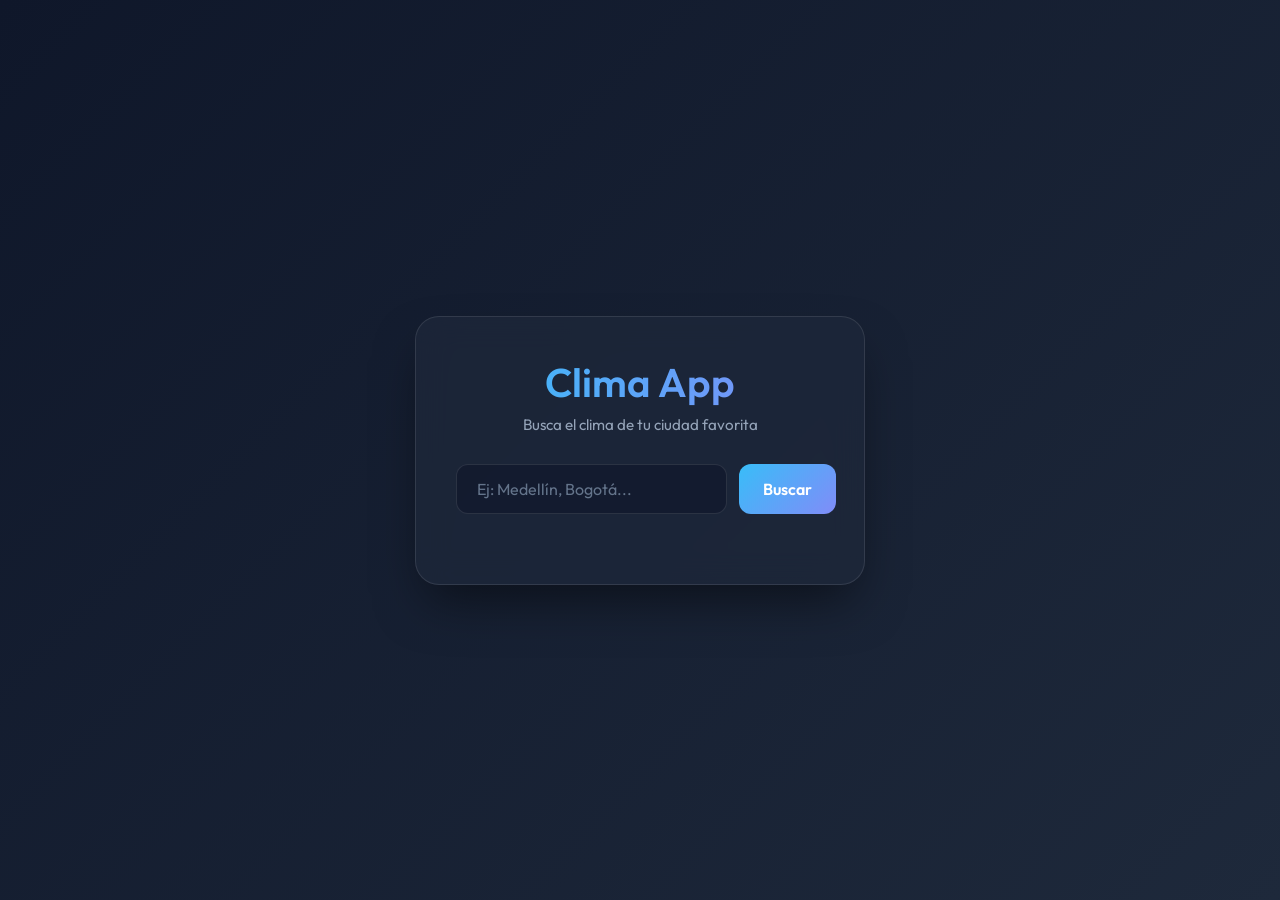
<file: Buscador_de_clima/index.html>
<!DOCTYPE html>
<html lang="es">
<head>
    <meta charset="UTF-8">
    <meta name="viewport" content="width=device-width, initial-scale=1.0">
    <title>Buscador de Clima</title>
    <meta name="description" content="Una aplicación web premium para buscar el clima de tus ciudades favoritas.">
    <link rel="stylesheet" href="style.css">
    <link href="https://fonts.googleapis.com/css2?family=Outfit:wght@300;400;600&display=swap" rel="stylesheet">
</head>
<body>
    <div class="weather-app">
        <header>
            <h1>Clima App</h1>
            <p>Busca el clima de tu ciudad favorita</p>
        </header>
        
        <main>
            <div class="search-box">
                <input type="text" id="cityInput" placeholder="Ej: Medellín, Bogotá..." aria-label="Nombre de la ciudad">
                <button id="searchBtn">Buscar</button>
            </div>
            
            <div id="weatherResult" class="weather-result hidden">
                <div class="weather-icon" id="weatherIcon"></div>
                <h2 id="cityName">Ciudad</h2>
                <div class="temperature">
                    <span id="tempValue">--</span><span class="celsius">°C</span>
                </div>
                <p id="weatherDescription" class="description">Descripción</p>
            </div>

            <div id="loading" class="hidden">
                <div class="spinner"></div>
                <p>Buscando...</p>
            </div>

            <div id="errorMessage" class="error-message hidden">
                <p>No se encontró la ciudad. Revisa el nombre e intenta de nuevo.</p>
            </div>
        </main>
    </div>

    <script src="script.js"></script>
</body>
</html>
</file>
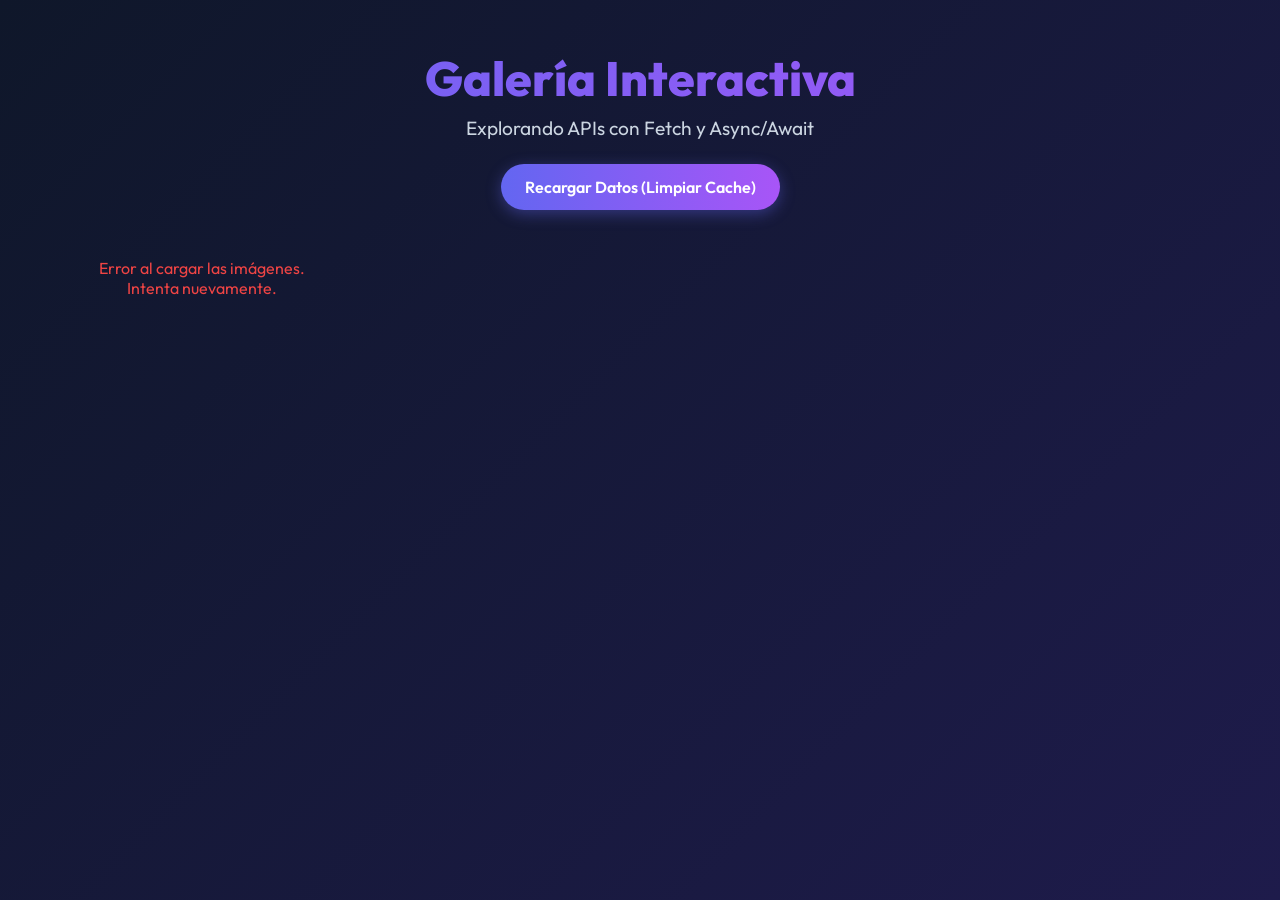
<file: Galeria_de_imagenes/index.html>
<!DOCTYPE html>
<html lang="es">
<head>
    <meta charset="UTF-8">
    <meta name="viewport" content="width=device-width, initial-scale=1.0">
    <!-- Título y meta descripción para SEO -->
    <title>Galería de Imágenes Dinámica</title>
    <meta name="description" content="Taller de programación web: Galería interactiva usando Fetch, Async/Await y LocalStorage.">
    <!-- Fuente moderna de Google Fonts -->
    <link href="https://fonts.googleapis.com/css2?family=Outfit:wght@400;600;800&display=swap" rel="stylesheet">
    <link rel="stylesheet" href="./styles.css">
</head>
<body>
    <header class="header">
        <h1>Galería Interactiva</h1>
        <p>Explorando APIs con Fetch y Async/Await</p>
        <!-- Botón para forzar la recarga desde la API (útil para explicar localStorage) -->
        <button id="btn-reload" class="btn">Recargar Datos (Limpiar Cache)</button>
    </header>

    <main class="container">
        <!-- Indicador de carga -->
        <div id="loader" class="loader">Cargando imágenes...</div>
        <!-- Contenedor donde se insertarán las tarjetas mediante JavaScript -->
        <div id="gallery" class="gallery-grid"></div>
    </main>

    <script src="./script.js"></script>
</body>
</html>
</file>
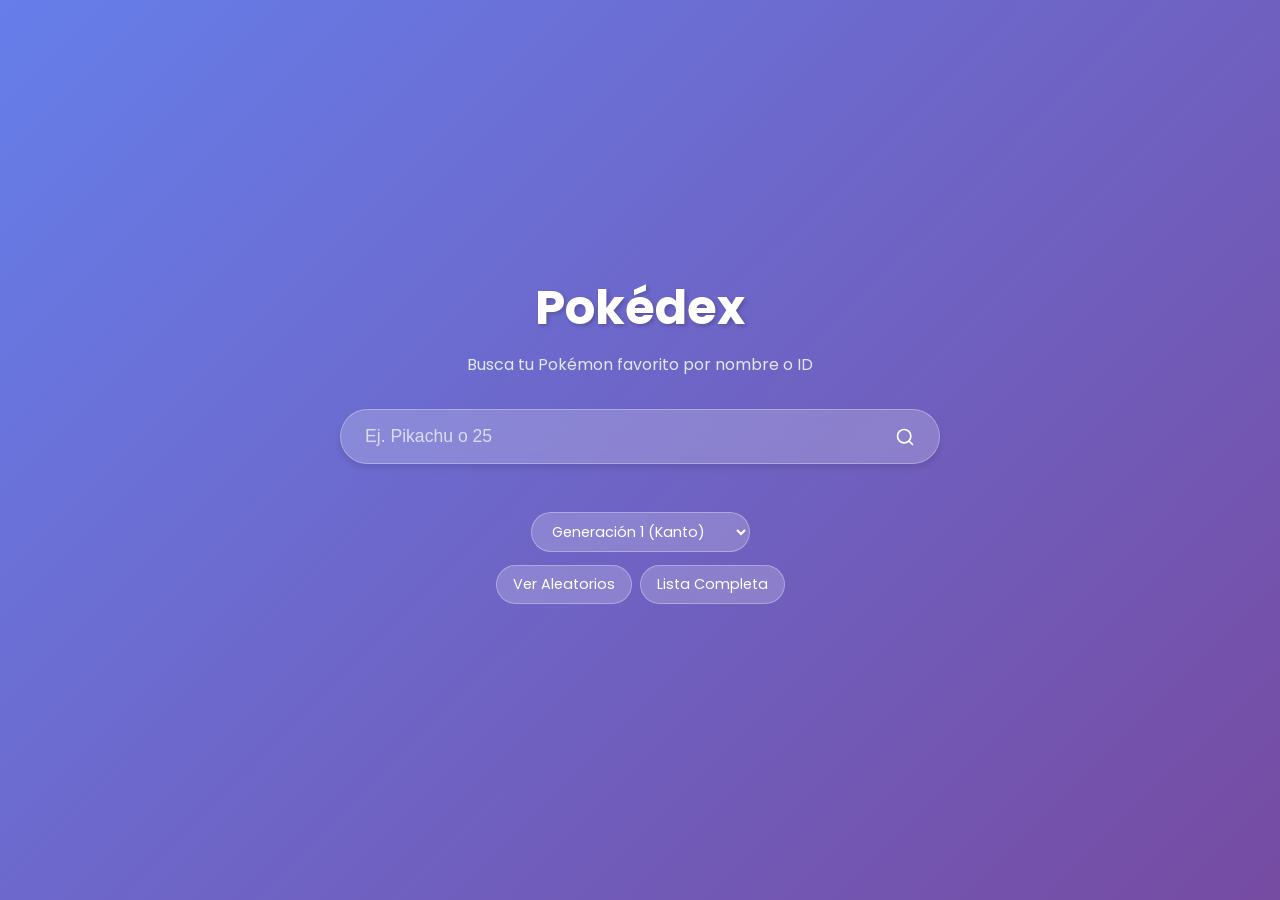
<file: Pokedex/index.html>
<!DOCTYPE html>
<html lang="es">
<head>
    <meta charset="UTF-8">
    <meta name="viewport" content="width=device-width, initial-scale=1.0">
    <title>Pokédex Moderna</title>
    <link href="https://fonts.googleapis.com/css2?family=Poppins:wght@300;400;600;700&display=swap" rel="stylesheet">
    <link rel="stylesheet" href="style.css">
</head>
<body>
    <div class="container">
        <header>
            <h1>Pokédex</h1>
            <p>Busca tu Pokémon favorito por nombre o ID</p>
        </header>

        <main>
            <form id="search-form" class="search-section">
                <input type="text" id="pokemon-input" placeholder="Ej. Pikachu o 25" autocomplete="off" required>
                <button type="submit" id="search-btn">
                    <svg xmlns="http://www.w3.org/2000/svg" width="20" height="20" viewBox="0 0 24 24" fill="none" stroke="currentColor" stroke-width="2" stroke-linecap="round" stroke-linejoin="round"><circle cx="11" cy="11" r="8"></circle><line x1="21" y1="21" x2="16.65" y2="16.65"></line></svg>
                </button>
            </form>

            <div class="history-section" id="history-container">
                <!-- Los botones de historial se generarán aquí con JavaScript -->
            </div>

            <div class="generation-section">
                <select id="gen-select">
                    <option value="1">Generación 1 (Kanto)</option>
                    <option value="2">Generación 2 (Johto)</option>
                    <option value="3">Generación 3 (Hoenn)</option>
                    <option value="4">Generación 4 (Sinnoh)</option>
                    <option value="5">Generación 5 (Unova)</option>
                    <option value="6">Generación 6 (Kalos)</option>
                    <option value="7">Generación 7 (Alola)</option>
                    <option value="8">Generación 8 (Galar)</option>
                    <option value="9">Generación 9 (Paldea)</option>
                </select>
                <div class="gen-buttons">
                    <button type="button" id="gen-search-btn">Ver Aleatorios</button>
                    <button type="button" id="gen-list-btn">Lista Completa</button>
                </div>
            </div>

            <div id="generation-results" class="gen-grid hidden">
                <!-- Mini cards de la generación se renderizarán aquí -->
            </div>
            
            <div id="generation-list-container" class="list-container hidden">
                <!-- Lista completa de Pokémon se renderizará aquí -->
            </div>

            <div id="loading" class="hidden">
                <div class="spinner"></div>
                <p>Buscando...</p>
            </div>

            <div id="error-message" class="error hidden">
                <p>Pokémon no encontrado. Intenta de nuevo.</p>
            </div>

            <div id="pokedex-card" class="card hidden">
                <!-- La información del Pokémon se renderizará aquí -->
            </div>
        </main>
    </div>

    <script src="app.js"></script>
</body>
</html>
</file>
<file: Buscador_de_clima/style.css>
/* Reset and Typography */
* {
    margin: 0;
    padding: 0;
    box-sizing: border-box;
    font-family: 'Outfit', sans-serif;
}

body {
    background: linear-gradient(135deg, #0f172a 0%, #1e293b 100%);
    color: #f8fafc;
    min-height: 100vh;
    display: flex;
    justify-content: center;
    align-items: center;
    padding: 20px;
}

/* Main App Container */
.weather-app {
    background: rgba(30, 41, 59, 0.7);
    backdrop-filter: blur(16px);
    -webkit-backdrop-filter: blur(16px);
    border: 1px solid rgba(255, 255, 255, 0.1);
    border-radius: 24px;
    padding: 40px;
    width: 100%;
    max-width: 450px;
    box-shadow: 0 25px 50px -12px rgba(0, 0, 0, 0.5);
    transition: transform 0.4s ease;
}

.weather-app:hover {
    transform: translateY(-5px);
}

/* Header Styles */
header {
    text-align: center;
    margin-bottom: 30px;
}

header h1 {
    font-size: 2.5rem;
    font-weight: 600;
    margin-bottom: 8px;
    background: linear-gradient(to right, #38bdf8, #818cf8);
    -webkit-background-clip: text;
    -webkit-text-fill-color: transparent;
}

header p {
    color: #94a3b8;
    font-size: 0.95rem;
}

/* Search Box Styles */
.search-box {
    display: flex;
    gap: 12px;
    margin-bottom: 30px;
}

#cityInput {
    flex: 1;
    padding: 14px 20px;
    border-radius: 12px;
    border: 1px solid rgba(255, 255, 255, 0.1);
    background: rgba(15, 23, 42, 0.6);
    color: white;
    font-size: 1rem;
    outline: none;
    transition: all 0.3s ease;
}

#cityInput::placeholder {
    color: #64748b;
}

#cityInput:focus {
    border-color: #38bdf8;
    box-shadow: 0 0 0 3px rgba(56, 189, 248, 0.2);
}

#searchBtn {
    padding: 14px 24px;
    border-radius: 12px;
    border: none;
    background: linear-gradient(135deg, #38bdf8 0%, #818cf8 100%);
    color: white;
    font-weight: 600;
    font-size: 1rem;
    cursor: pointer;
    transition: all 0.3s ease;
}

#searchBtn:hover {
    box-shadow: 0 10px 15px -3px rgba(56, 189, 248, 0.4);
    transform: translateY(-2px);
}

#searchBtn:active {
    transform: translateY(0);
}

/* Weather Result Styles */
.weather-result {
    text-align: center;
    padding: 30px 20px;
    background: rgba(15, 23, 42, 0.4);
    border-radius: 20px;
    border: 1px solid rgba(255, 255, 255, 0.05);
    animation: fadeIn 0.5s ease;
}

@keyframes fadeIn {
    from { opacity: 0; transform: translateY(10px); }
    to { opacity: 1; transform: translateY(0); }
}

.weather-result.hidden {
    display: none;
}

#cityName {
    font-size: 2rem;
    font-weight: 600;
    margin-bottom: 10px;
}

.temperature {
    font-size: 4.5rem;
    font-weight: 600;
    margin: 10px 0;
    display: flex;
    justify-content: center;
    align-items: flex-start;
}

.celsius {
    font-size: 1.5rem;
    margin-top: 15px;
    color: #38bdf8;
}

.description {
    font-size: 1.1rem;
    color: #cbd5e1;
    text-transform: capitalize;
}

.weather-icon img {
    width: 120px;
    height: 120px;
    filter: drop-shadow(0 4px 10px rgba(0, 0, 0, 0.4));
    margin-top: -15px;
}

/* Error Message */
.error-message {
    text-align: center;
    color: #ef4444;
    background: rgba(239, 68, 68, 0.1);
    border: 1px solid rgba(239, 68, 68, 0.2);
    padding: 15px;
    border-radius: 12px;
    animation: fadeIn 0.3s ease;
}

.error-message.hidden {
    display: none;
}

/* Loading State */
#loading {
    text-align: center;
    color: #94a3b8;
    padding: 20px;
}

#loading.hidden {
    display: none;
}

.spinner {
    width: 40px;
    height: 40px;
    border: 4px solid rgba(255, 255, 255, 0.1);
    border-left-color: #38bdf8;
    border-radius: 50%;
    animation: spin 1s linear infinite;
    margin: 0 auto 15px;
}

@keyframes spin {
    to { transform: rotate(360deg); }
}
</file>
<file: Galeria_de_imagenes/styles.css>
/* Variables CSS para facilitar el diseño y mantenimiento */
:root {
    --primary-color: #6366f1; /* Índigo vibrante */
    --secondary-color: #a855f7; /* Púrpura */
    --bg-gradient: linear-gradient(135deg, #0f172a 0%, #1e1b4b 100%);
    --card-bg: rgba(255, 255, 255, 0.05); /* Efecto Glassmorphism */
    --card-border: rgba(255, 255, 255, 0.1);
    --text-main: #f8fafc;
    --text-muted: #cbd5e1;
    --transition: all 0.3s ease;
}

/* Reset básico */
* {
    margin: 0;
    padding: 0;
    box-sizing: border-box;
}

body {
    font-family: 'Outfit', sans-serif;
    background: var(--bg-gradient);
    color: var(--text-main);
    min-height: 100vh;
    display: flex;
    flex-direction: column;
    align-items: center;
}

/* Encabezado */
.header {
    text-align: center;
    padding: 3rem 1rem;
    width: 100%;
}

.header h1 {
    font-size: 3rem;
    font-weight: 800;
    background: linear-gradient(to right, var(--primary-color), var(--secondary-color));
    -webkit-background-clip: text;
    -webkit-text-fill-color: transparent;
    margin-bottom: 0.5rem;
}

.header p {
    color: var(--text-muted);
    font-size: 1.2rem;
    margin-bottom: 1.5rem;
}

/* Botón estilizado */
.btn {
    background: linear-gradient(to right, var(--primary-color), var(--secondary-color));
    color: white;
    border: none;
    padding: 0.8rem 1.5rem;
    font-size: 1rem;
    font-weight: 600;
    font-family: inherit;
    border-radius: 50px;
    cursor: pointer;
    transition: var(--transition);
    box-shadow: 0 4px 15px rgba(99, 102, 241, 0.4);
}

.btn:hover {
    transform: translateY(-2px);
    box-shadow: 0 6px 20px rgba(99, 102, 241, 0.6);
}

.btn:active {
    transform: translateY(0);
}

/* Contenedor principal */
.container {
    width: 100%;
    max-width: 1200px;
    padding: 0 2rem 4rem 2rem;
}

/* Loader */
.loader {
    text-align: center;
    font-size: 1.5rem;
    color: var(--secondary-color);
    margin-top: 2rem;
    animation: pulse 1.5s infinite;
}

@keyframes pulse {
    0% { opacity: 0.5; }
    50% { opacity: 1; }
    100% { opacity: 0.5; }
}

.hidden {
    display: none !important;
}

/* Grid de la Galería usando CSS Grid */
.gallery-grid {
    display: grid;
    grid-template-columns: repeat(auto-fill, minmax(250px, 1fr));
    gap: 2rem;
}

/* Estilos de la Tarjeta (Card) con Glassmorphism */
.card {
    background: var(--card-bg);
    border: 1px solid var(--card-border);
    border-radius: 16px;
    overflow: hidden;
    backdrop-filter: blur(10px);
    -webkit-backdrop-filter: blur(10px);
    box-shadow: 0 4px 30px rgba(0, 0, 0, 0.1);
    transition: var(--transition);
    display: flex;
    flex-direction: column;
}

/* Micro-animación al hacer hover en la tarjeta */
.card:hover {
    transform: translateY(-10px);
    border-color: rgba(255, 255, 255, 0.3);
    box-shadow: 0 10px 40px rgba(0, 0, 0, 0.3);
}

.card img {
    width: 100%;
    height: 250px;
    object-fit: cover;
    transition: var(--transition);
}

.card:hover img {
    transform: scale(1.05);
}

.card-content {
    padding: 1.5rem;
    flex-grow: 1;
    display: flex;
    flex-direction: column;
    justify-content: center;
}

.card-title {
    font-size: 1.1rem;
    font-weight: 600;
    text-transform: capitalize;
    line-height: 1.4;
    color: var(--text-main);
}
</file>
<file: Pokedex/style.css>
/* style.css */
:root {
    --bg-gradient: linear-gradient(135deg, #667eea 0%, #764ba2 100%);
    --card-bg: rgba(255, 255, 255, 0.15);
    --card-border: rgba(255, 255, 255, 0.3);
    --text-primary: #ffffff;
    --text-secondary: #e2e8f0;
    
    /* Colores oficiales de los tipos de Pokémon */
    --type-normal: #A8A77A;
    --type-fire: #EE8130;
    --type-water: #6390F0;
    --type-electric: #F7D02C;
    --type-grass: #7AC74C;
    --type-ice: #96D9D6;
    --type-fighting: #C22E28;
    --type-poison: #A33EA1;
    --type-ground: #E2BF65;
    --type-flying: #A98FF3;
    --type-psychic: #F95587;
    --type-bug: #A6B91A;
    --type-rock: #B6A136;
    --type-ghost: #735797;
    --type-dragon: #6F35FC;
    --type-dark: #705746;
    --type-steel: #B7B7CE;
    --type-fairy: #D685AD;
}

* {
    margin: 0;
    padding: 0;
    box-sizing: border-box;
}

body {
    font-family: 'Poppins', sans-serif;
    background: var(--bg-gradient);
    background-attachment: fixed;
    color: var(--text-primary);
    min-height: 100vh;
    display: flex;
    justify-content: center;
    align-items: center;
    padding: 2rem;
}

.container {
    width: 100%;
    max-width: 600px;
    display: flex;
    flex-direction: column;
    gap: 2rem;
}

header {
    text-align: center;
}

header h1 {
    font-size: 3rem;
    font-weight: 700;
    margin-bottom: 0.5rem;
    text-shadow: 2px 2px 4px rgba(0,0,0,0.2);
}

header p {
    font-size: 1rem;
    color: var(--text-secondary);
}

/* =========================================
   Sección del Buscador (Glassmorphism)
   ========================================= */
.search-section {
    display: flex;
    gap: 0.5rem;
    background: rgba(255, 255, 255, 0.2);
    border: 1px solid var(--card-border);
    border-radius: 50px;
    padding: 0.5rem 1rem;
    backdrop-filter: blur(10px);
    -webkit-backdrop-filter: blur(10px);
    box-shadow: 0 4px 6px rgba(0,0,0,0.1);
    transition: box-shadow 0.3s ease;
}

.search-section:focus-within {
    box-shadow: 0 0 15px rgba(255,255,255,0.4);
}

.search-section input {
    flex: 1;
    background: transparent;
    border: none;
    outline: none;
    color: white;
    font-size: 1.1rem;
    padding: 0.5rem;
}

.search-section input::placeholder {
    color: rgba(255, 255, 255, 0.7);
}

.search-section button {
    background: transparent;
    border: none;
    color: white;
    cursor: pointer;
    display: flex;
    align-items: center;
    justify-content: center;
    padding: 0.5rem;
    transition: transform 0.2s;
}

.search-section button:hover {
    transform: scale(1.15);
}

/* =========================================
   Historial de Búsquedas
   ========================================= */
.history-section {
    display: flex;
    flex-wrap: wrap;
    gap: 0.8rem;
    justify-content: center;
    margin: 1.5rem 0;
}

.history-btn {
    background: rgba(255, 255, 255, 0.1);
    border: 1px solid rgba(255, 255, 255, 0.2);
    color: white;
    padding: 0.4rem 0.8rem;
    border-radius: 20px;
    font-size: 0.85rem;
    cursor: pointer;
    transition: all 0.3s ease;
    text-transform: capitalize;
    backdrop-filter: blur(5px);
}

.history-btn:hover {
    background: rgba(255, 255, 255, 0.3);
    transform: translateY(-2px);
    box-shadow: 0 2px 8px rgba(0,0,0,0.2);
}

/* =========================================
   Generaciones
   ========================================= */
.generation-section {
    display: flex;
    flex-direction: column;
    gap: 0.8rem;
    align-items: center;
    margin-bottom: 1.5rem;
}

.gen-buttons {
    display: flex;
    gap: 0.5rem;
    justify-content: center;
    flex-wrap: wrap;
}

.generation-section select {
    background: rgba(255, 255, 255, 0.2);
    border: 1px solid var(--card-border);
    color: white;
    padding: 0.5rem 1rem;
    border-radius: 20px;
    outline: none;
    backdrop-filter: blur(5px);
    font-family: inherit;
    font-size: 0.9rem;
}

.generation-section select option {
    background: #667eea;
    color: white;
}

.generation-section button {
    background: rgba(255, 255, 255, 0.2);
    border: 1px solid var(--card-border);
    color: white;
    padding: 0.5rem 1rem;
    border-radius: 20px;
    cursor: pointer;
    transition: all 0.3s ease;
    backdrop-filter: blur(5px);
    font-family: inherit;
    font-size: 0.9rem;
}

.generation-section button:hover {
    background: rgba(255, 255, 255, 0.3);
    transform: translateY(-2px);
}

.gen-grid {
    display: flex;
    flex-wrap: wrap;
    gap: 1rem;
    justify-content: center;
}

.mini-card {
    background: var(--card-bg);
    border: 1px solid var(--card-border);
    border-radius: 16px;
    padding: 1rem;
    backdrop-filter: blur(10px);
    text-align: center;
    width: 140px;
    animation: fadeIn 0.5s ease-out;
    transition: transform 0.2s ease, box-shadow 0.2s ease;
}

.mini-card:hover {
    transform: translateY(-5px);
    box-shadow: 0 5px 15px rgba(0,0,0,0.3);
}

.mini-card img {
    width: 80px;
    height: 80px;
    object-fit: contain;
    filter: drop-shadow(0 5px 5px rgba(0,0,0,0.2));
}

.mini-card h3 {
    font-size: 1rem;
    text-transform: capitalize;
    margin-top: 0.5rem;
}

/* =========================================
   Lista Completa de Generación
   ========================================= */
.list-container {
    background: rgba(0, 0, 0, 0.2);
    border: 1px solid var(--card-border);
    border-radius: 16px;
    padding: 1rem;
    max-height: 350px;
    overflow-y: auto;
    margin-top: 0.5rem;
    backdrop-filter: blur(10px);
    display: flex;
    flex-direction: column;
    gap: 0.5rem;
    animation: fadeIn 0.3s ease-out;
}

.list-container::-webkit-scrollbar {
    width: 8px;
}

.list-container::-webkit-scrollbar-thumb {
    background: rgba(255,255,255,0.3);
    border-radius: 4px;
}

.list-item {
    display: flex;
    justify-content: space-between;
    padding: 0.8rem 1rem;
    background: rgba(255, 255, 255, 0.1);
    border-radius: 8px;
    cursor: pointer;
    transition: background 0.2s, transform 0.2s;
}

.list-item:hover {
    background: rgba(255, 255, 255, 0.25);
    transform: translateX(5px);
}

.list-id {
    color: var(--text-secondary);
    font-weight: 600;
}

.list-name {
    text-transform: capitalize;
    font-weight: bold;
    color: white;
}


/* =========================================
   Tarjeta Pokémon (Glassmorphism)
   ========================================= */
.card {
    background: var(--card-bg);
    border: 1px solid var(--card-border);
    border-radius: 24px;
    padding: 2rem;
    backdrop-filter: blur(16px);
    -webkit-backdrop-filter: blur(16px);
    box-shadow: 0 8px 32px 0 rgba(0, 0, 0, 0.2);
    text-align: center;
    animation: fadeIn 0.5s ease-out;
}

.pokemon-id {
    font-size: 1.2rem;
    color: var(--text-secondary);
    font-weight: 600;
    margin-bottom: -10px;
}

.pokemon-image-container {
    width: 200px;
    height: 200px;
    margin: 1rem auto;
    background: rgba(255, 255, 255, 0.1);
    border-radius: 50%;
    display: flex;
    justify-content: center;
    align-items: center;
    box-shadow: inset 0 0 20px rgba(255,255,255,0.2);
}

.pokemon-image {
    width: 160px;
    height: 160px;
    object-fit: contain;
    filter: drop-shadow(0 10px 10px rgba(0,0,0,0.3));
    animation: float 3s ease-in-out infinite;
}

.pokemon-name {
    font-size: 2.5rem;
    font-weight: 700;
    text-transform: capitalize;
    margin-bottom: 1rem;
    letter-spacing: 1px;
}

.pokemon-types {
    display: flex;
    justify-content: center;
    gap: 0.8rem;
    margin-bottom: 1.5rem;
}

.type-badge {
    padding: 0.4rem 1.2rem;
    border-radius: 50px;
    font-size: 0.9rem;
    font-weight: 600;
    text-transform: uppercase;
    letter-spacing: 1px;
    box-shadow: 0 4px 6px rgba(0,0,0,0.15);
    text-shadow: 1px 1px 2px rgba(0,0,0,0.3);
}

.pokemon-abilities {
    background: rgba(0, 0, 0, 0.2);
    padding: 1rem;
    border-radius: 16px;
    text-align: left;
}

.pokemon-abilities h3 {
    font-size: 1rem;
    margin-bottom: 0.8rem;
    color: var(--text-secondary);
    border-bottom: 1px solid rgba(255,255,255,0.1);
    padding-bottom: 0.4rem;
}

.pokemon-abilities ul {
    list-style: none;
    padding-left: 0.5rem;
}

.pokemon-abilities li {
    font-size: 1.05rem;
    text-transform: capitalize;
    margin-bottom: 0.4rem;
}

.pokemon-abilities li::before {
    content: "⚡";
    margin-right: 0.5rem;
    font-size: 0.9rem;
}

/* =========================================
   Estados y Utilidades
   ========================================= */
.hidden {
    display: none !important;
}

.error {
    background: rgba(255, 99, 71, 0.2);
    border: 1px solid rgba(255, 99, 71, 0.4);
    padding: 1rem;
    border-radius: 12px;
    text-align: center;
    backdrop-filter: blur(10px);
    animation: fadeIn 0.3s ease-out;
}

#loading {
    display: flex;
    flex-direction: column;
    align-items: center;
    gap: 1rem;
    padding: 2rem;
}

.spinner {
    width: 40px;
    height: 40px;
    border: 4px solid rgba(255,255,255,0.3);
    border-top-color: white;
    border-radius: 50%;
    animation: spin 1s linear infinite;
}

/* =========================================
   Animaciones
   ========================================= */
@keyframes fadeIn {
    from { opacity: 0; transform: translateY(10px); }
    to { opacity: 1; transform: translateY(0); }
}

@keyframes float {
    0% { transform: translateY(0px); }
    50% { transform: translateY(-10px); }
    100% { transform: translateY(0px); }
}

@keyframes spin {
    to { transform: rotate(360deg); }
}

/* Responsive */
@media (max-width: 480px) {
    header h1 {
        font-size: 2.5rem;
    }
    .card {
        padding: 1.5rem;
    }
    .pokemon-name {
        font-size: 2rem;
    }
}
</file>
